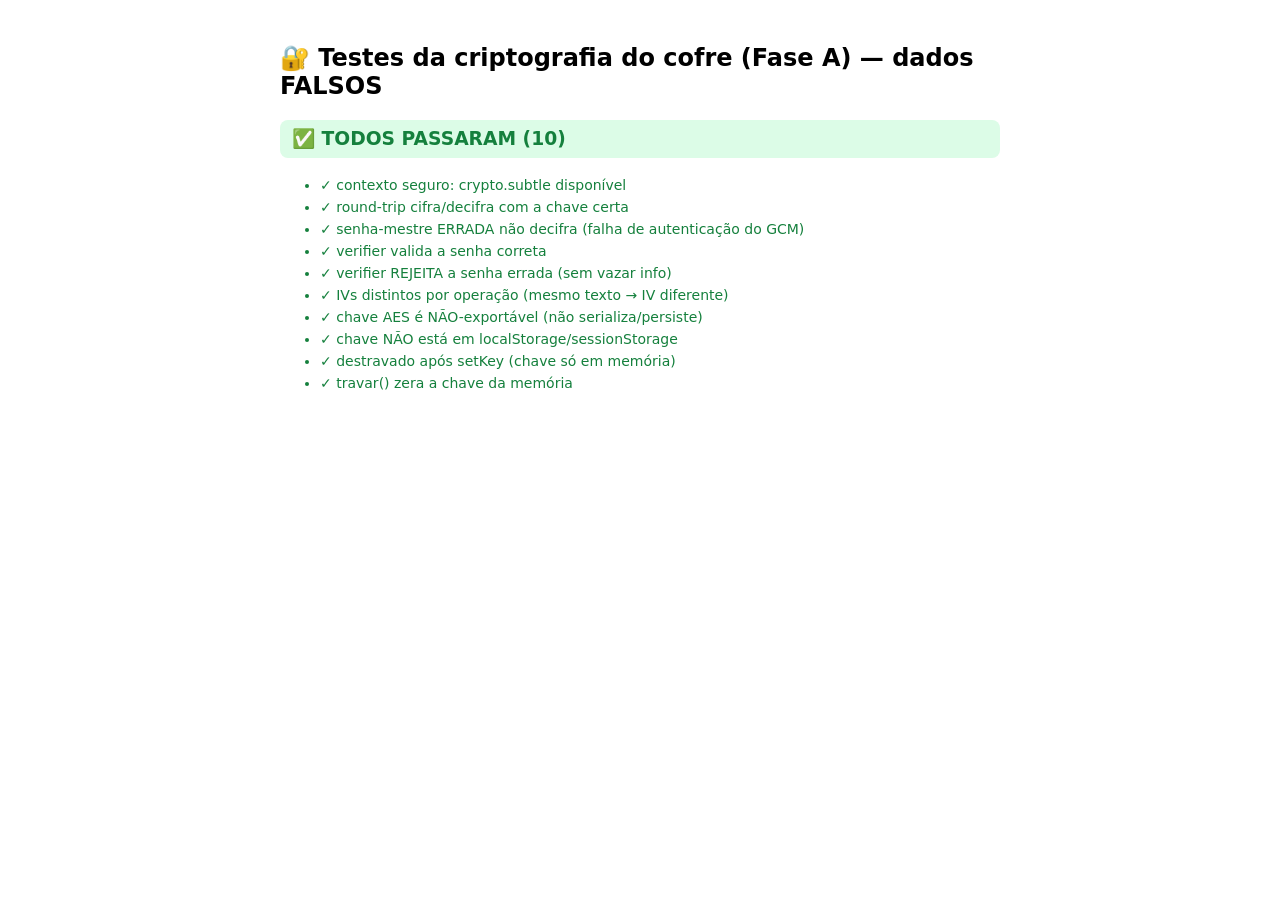
<file: frontend/js/cofre-test.html>
<!DOCTYPE html><html lang="pt-BR"><head><meta charset="utf-8"><title>Cofre — Testes Fase A</title>
<style>body{font-family:system-ui,Arial;padding:24px;max-width:720px;margin:auto}.ok{color:#15803d}.fail{color:#b91c1c}li{margin:6px 0;font-size:14px}h3{padding:8px 12px;border-radius:8px}h3.ok{background:#dcfce7}h3.fail{background:#fee2e2}</style></head>
<body><h2>🔐 Testes da criptografia do cofre (Fase A) — dados FALSOS</h2><ul id="r"></ul>
<script src="cofre-crypto.js"></script><script src="cofre-lock.js"></script><script>
var R=document.getElementById('r'),pass=0,fail=0;
function log(ok,msg){var li=document.createElement('li');li.className=ok?'ok':'fail';li.textContent=(ok?'✓ ':'✗ ')+msg;R.appendChild(li);ok?pass++:fail++;}
(async function(){
 try{
  var C=window.CofreCrypto;
  log(typeof crypto.subtle==='object','contexto seguro: crypto.subtle disponível');
  var salt=C.gerarSaltB64();
  var keyA=await C.deriveKey('senha-correta-FAKE', salt, 600000);
  var keyB=await C.deriveKey('senha-ERRADA-FAKE', salt, 600000);
  var e1=await C.encrypt(keyA,'segredo123');
  log((await C.decrypt(keyA,e1.iv,e1.ct))==='segredo123','round-trip cifra/decifra com a chave certa');
  var falhou=false; try{ await C.decrypt(keyB,e1.iv,e1.ct); }catch(_){ falhou=true; }
  log(falhou,'senha-mestre ERRADA não decifra (falha de autenticação do GCM)');
  var v=await C.criarVerifier(keyA);
  log((await C.checarVerifier(keyA,v.iv,v.ct))===true,'verifier valida a senha correta');
  log((await C.checarVerifier(keyB,v.iv,v.ct))===false,'verifier REJEITA a senha errada (sem vazar info)');
  var e2=await C.encrypt(keyA,'igual'), e3=await C.encrypt(keyA,'igual');
  log(e2.iv!==e3.iv,'IVs distintos por operação (mesmo texto → IV diferente)');
  log(keyA.extractable===false,'chave AES é NÃO-exportável (não serializa/persiste)');
  window.CofreLock.setKey(keyA);
  var inStore=false,i;
  for(i=0;i<localStorage.length;i++) inStore=inStore||/cofre|chave|mestre|key/i.test(localStorage.key(i));
  for(i=0;i<sessionStorage.length;i++) inStore=inStore||/cofre|chave|mestre|key/i.test(sessionStorage.key(i));
  log(!inStore,'chave NÃO está em localStorage/sessionStorage');
  log(window.CofreLock.estaDestravado()===true,'destravado após setKey (chave só em memória)');
  window.CofreLock.travar();
  log(window.CofreLock.getKey()===null,'travar() zera a chave da memória');
 }catch(e){ log(false,'ERRO inesperado: '+e.message); }
 var h=document.createElement('h3'); h.className=fail===0?'ok':'fail'; h.textContent=fail===0?('✅ TODOS PASSARAM ('+pass+')'):('❌ FALHAS: '+fail+' — OK: '+pass); R.parentNode.insertBefore(h,R);
})();
</script></body></html>
</file>
